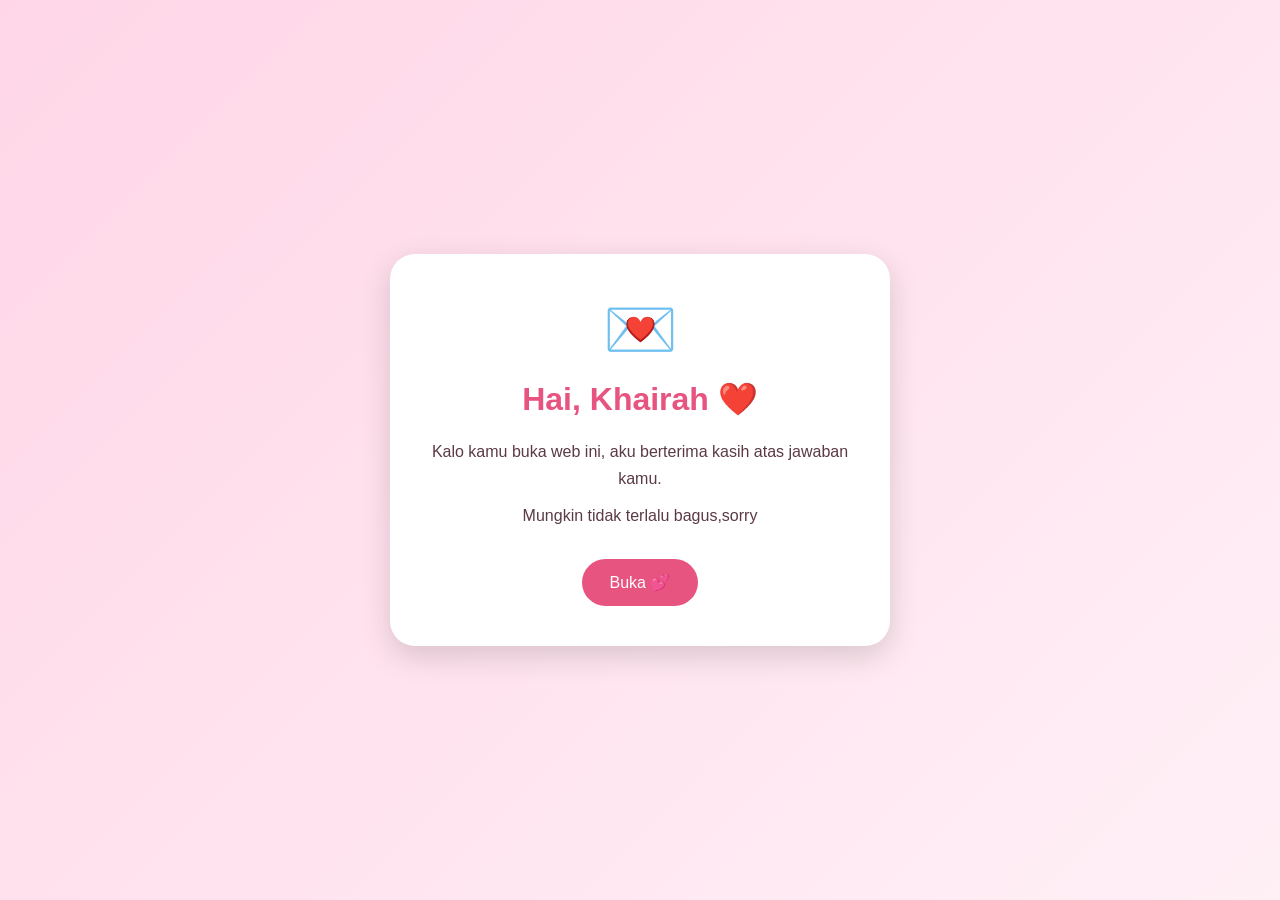
<file: index.html>
<!DOCTYPE html>
<html lang="id">
<head>
    <meta charset="UTF-8">
    <meta name="viewport" content="width=device-width, initial-scale=1.0">

    <title>Khairah Khalisah ❤️</title>

    <link rel="stylesheet" href="style.css">
</head>

<body>

    <!-- MUSIK BACKGROUND -->
    <audio id="musik" loop>
        <source src="lagu.mp3" type="audio/mpeg">
    </audio>


    <!-- HALAMAN AWAL -->

    <div id="halamanAwal" class="halaman">

        <div class="kotak">

            <div class="emoji">💌</div>

            <h1>Hai, Khairah ❤️</h1>

            <p>
                Kalo kamu buka web ini, aku berterima kasih atas jawaban kamu.
            </p>

            <p>
                Mungkin tidak terlalu bagus,sorry
            </p>

            <button id="tombolBuka">
                Buka 💕
            </button>

        </div>

    </div>


    <!-- HALAMAN SURAT -->

    <div id="halamanSurat" class="halaman" style="display:none;">

        <div class="container">

            <h1>Untuk BBY ❤️</h1>

            <p class="subjudul">
                Terimaksih Sayangg udah nerima aku kembali.
            </p>


            <div class="surat">

                <p>
                    Aku nggak tahu harus mulai dari mana.
                    Tapi setelah semua yang pernah kita lewati,
                    ternyata masih ada bagian dari diriku yang
                    belum benar-benar bisa melupakan kamu.
                </p>

                <p>
                    Kita pernah punya banyak cerita.
                    Ada tawa, ada bahagia, dan ada juga
                    kesalahan yang mungkin membuat semuanya berakhir.
                </p>

                <p>
                    Aku sadar mungkin dulu ada banyak hal
                    yang seharusnya bisa aku lakukan lebih baik.
                </p>

                <p>
                    Kita mulai semua dari awal lagi ya sayangg,kita perbaiki apa yang 
                    membuat kita berakhir dahulu,aku janji baklan berubah menjadi lebih baik lagi.
                </p>

                <h2>
                    I ❤️ You 
                </h2>

                <p>
                    I always love you bby
                </p>

                <h2>
                    I hope kita bakalan terus bersama selama-lamanya.
                </h2>

            </div>


            <!-- LINK VIDEO -->

            <div class="box">

                <p>
                    Jangan Ketawa!
                </p>

                <a href="video.html" id="linkVideo" class="tombol">
                    Lihat Video 🎬
                </a>

            </div>


            <div class="penutup">

                <p>
                    Thanks Bby 
                </p>

            </div>

        </div>

    </div>


    <script src="script.js"></script>

</body>
</html>
</file>
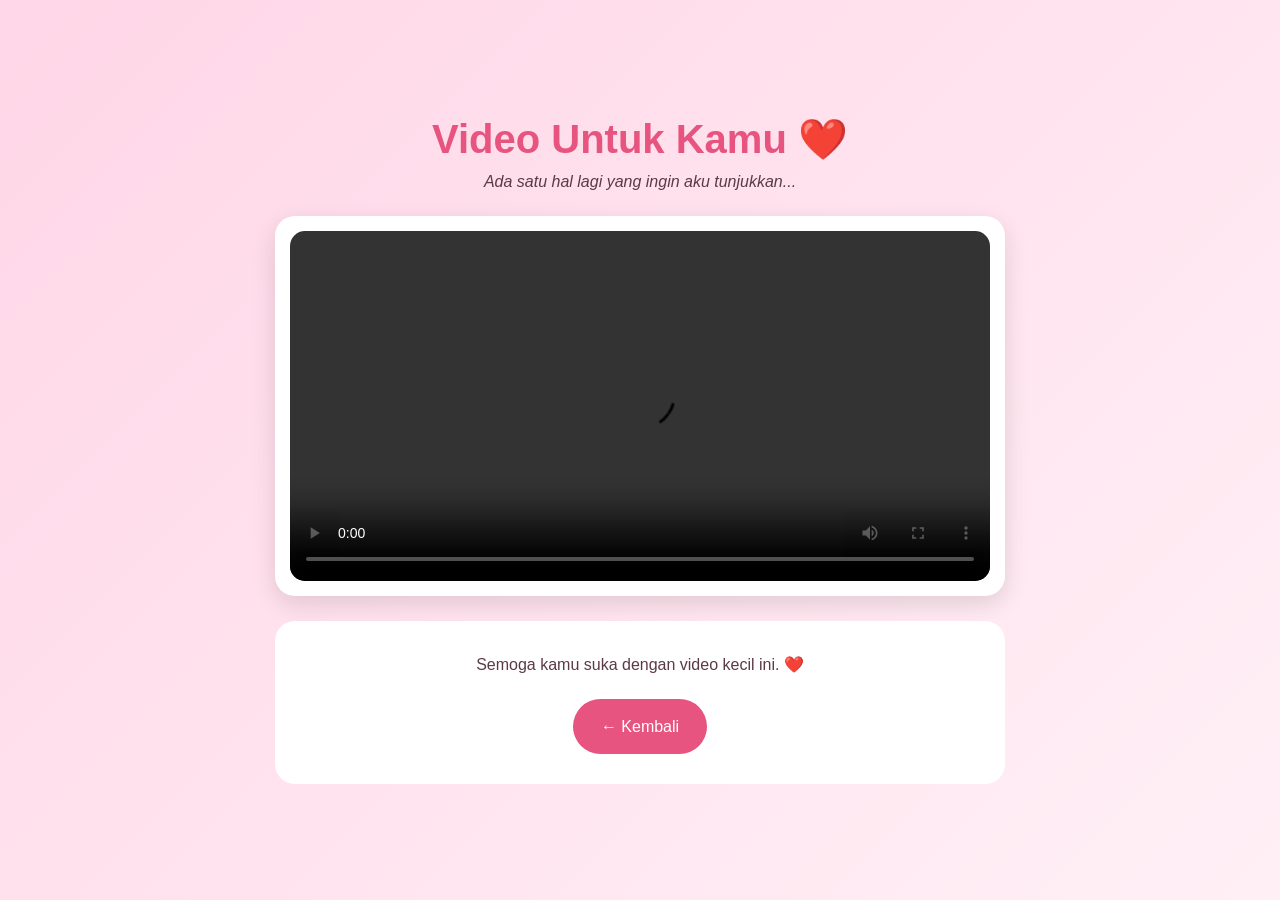
<file: video.html>
<!DOCTYPE html>
<html lang="id">
<head>

    <meta charset="UTF-8">

    <meta name="viewport"
          content="width=device-width, initial-scale=1.0">

    <title>Video Untuk Kamu ❤️</title>

    <link rel="stylesheet" href="style.css">

</head>

<body>


    <!-- MUSIK BACKGROUND -->

    <audio id="musik" loop>

        <source src="lagu.mp3" type="audio/mpeg">

    </audio>


    <div class="halaman">

        <div class="container">

            <h1>Video Untuk Kamu ❤️</h1>

            <p class="subjudul">
                Ada satu hal lagi yang ingin aku tunjukkan...
            </p>


            <!-- VIDEO -->

            <div class="video-container">

                <video id="video" controls>

                    <source src="video.mp4" type="video/mp4">

                    Browser kamu tidak mendukung video.

                </video>

            </div>


            <div class="penutup">

                <p>
                    Semoga kamu suka dengan video kecil ini. ❤️
                </p>

                <a href="index.html" id="tombolKembali" class="tombol">
                    ← Kembali
                </a>

            </div>

        </div>

    </div>


    <script>

        const musik = document.getElementById("musik");

        const video = document.getElementById("video");

        const tombolKembali =
            document.getElementById("tombolKembali");


        /*
        ========================================
        MENGAMBIL POSISI MUSIK SEBELUMNYA
        ========================================
        */

        const posisiMusik =
            localStorage.getItem("posisiMusik");


        if (posisiMusik !== null) {

            musik.currentTime =
                parseFloat(posisiMusik);

        }


        /*
        ========================================
        MENJALANKAN MUSIK
        ========================================
        */

        musik.play().catch(function() {

            console.log(
                "Browser memerlukan interaksi pengguna untuk memutar musik."
            );

        });


        /*
        ========================================
        VIDEO DIPUTAR
        MUSIK BERHENTI
        ========================================
        */

        video.addEventListener("play", function() {

            musik.pause();

        });


        /*
        ========================================
        VIDEO DI-PAUSE
        MUSIK LANJUT
        ========================================
        */

        video.addEventListener("pause", function() {

            if (!video.ended) {

                musik.play().catch(function() {});

            }

        });


        /*
        ========================================
        VIDEO SELESAI
        MUSIK LANJUT
        ========================================
        */

        video.addEventListener("ended", function() {

            musik.play().catch(function() {});

        });


        /*
        ========================================
        SIMPAN POSISI MUSIK
        SAAT KEMBALI KE HALAMAN AWAL
        ========================================
        */

        tombolKembali.addEventListener("click", function() {

            localStorage.setItem(
                "posisiMusik",
                musik.currentTime
            );

        });


        /*
        ========================================
        SIMPAN POSISI JIKA TAB DITUTUP
        ========================================
        */

        window.addEventListener("beforeunload", function() {

            localStorage.setItem(
                "posisiMusik",
                musik.currentTime
            );

        });

    </script>

</body>
</html>
</file>
<file: style.css>
* {
    box-sizing: border-box;
    margin: 0;
    padding: 0;
}

body {
    font-family: Arial, sans-serif;
    background: linear-gradient(135deg, #ffd6e7, #ffeef5);
    color: #5b3a45;
}


/* HALAMAN */

.halaman {
    min-height: 100vh;

    display: flex;
    justify-content: center;
    align-items: center;

    padding: 20px;
}


/* KOTAK AWAL */

.kotak {
    background: white;

    width: 100%;
    max-width: 500px;

    padding: 40px 30px;

    text-align: center;

    border-radius: 25px;

    box-shadow: 0 10px 30px rgba(0,0,0,0.15);
}

.emoji {
    font-size: 60px;
    margin-bottom: 15px;
}

.kotak h1 {
    color: #e75480;
    margin-bottom: 20px;
}

.kotak p {
    line-height: 1.7;
    margin-bottom: 10px;
}


/* BUTTON */

button {
    margin-top: 25px;

    padding: 14px 28px;

    border: none;
    border-radius: 30px;

    background: #e75480;
    color: white;

    font-size: 16px;

    cursor: pointer;

    transition: 0.3s;
}

button:hover {
    background: #d63d6d;
    transform: scale(1.05);
}


/* HALAMAN SURAT */

.container {
    width: 100%;
    max-width: 750px;

    text-align: center;

    padding: 30px 10px;
}

.container h1 {
    color: #e75480;
    font-size: 40px;
    margin-bottom: 10px;
}

.subjudul {
    margin-bottom: 25px;
    font-style: italic;
}


/* SURAT */

.surat {
    background: white;

    padding: 30px;

    border-radius: 25px;

    text-align: left;

    line-height: 1.8;

    box-shadow: 0 8px 25px rgba(0,0,0,0.1);
}

.surat p {
    margin-bottom: 20px;
}

.surat h2 {
    text-align: center;

    color: #e75480;

    margin: 25px 0;
}


/* BOX */

.box {
    background: white;

    margin-top: 25px;

    padding: 25px;

    border-radius: 20px;

    box-shadow: 0 8px 20px rgba(0,0,0,0.08);
}

.box h3 {
    color: #e75480;

    margin-bottom: 15px;
}


/* AUDIO */

audio {
    width: 100%;
}


/* VIDEO */

video {
    width: 100%;

    max-width: 650px;

    border-radius: 15px;
}


/* PENUTUP */

.penutup {
    background: white;

    margin-top: 25px;

    padding: 30px;

    border-radius: 20px;

    line-height: 1.7;
}


/* RESPONSIVE */

@media (max-width: 600px) {

    .container h1 {
        font-size: 30px;
    }

    .surat {
        padding: 22px;
    }

}

/* TOMBOL LINK */

.tombol {
    display: inline-block;

    margin-top: 20px;

    padding: 14px 28px;

    background: #e75480;

    color: white;

    text-decoration: none;

    border-radius: 30px;

    font-size: 16px;

    transition: 0.3s;
}

.tombol:hover {
    background: #d63d6d;

    transform: scale(1.05);
}


/* VIDEO */

.video-container {
    background: white;

    padding: 15px;

    border-radius: 20px;

    box-shadow: 0 8px 25px rgba(0,0,0,0.12);
}

.video-container video {
    width: 100%;

    max-width: 800px;

    display: block;

    border-radius: 15px;
}

/* =========================
   DASAR
========================= */

* {
    box-sizing: border-box;
    margin: 0;
    padding: 0;
}

body {
    font-family: Arial, sans-serif;

    background:
        linear-gradient(
            135deg,
            #ffd6e7,
            #fff0f6
        );

    color: #5b3a45;

    min-height: 100vh;
}


/* =========================
   HALAMAN
========================= */

.halaman {

    min-height: 100vh;

    display: flex;

    justify-content: center;

    align-items: center;

    padding: 25px;
}


/* =========================
   KOTAK AWAL
========================= */

.kotak {

    width: 100%;

    max-width: 500px;

    background: white;

    padding: 40px 30px;

    text-align: center;

    border-radius: 25px;

    box-shadow:
        0 10px 30px
        rgba(0,0,0,0.15);
}


.emoji {

    font-size: 60px;

    margin-bottom: 15px;
}


.kotak h1 {

    color: #e75480;

    margin-bottom: 20px;
}


.kotak p {

    line-height: 1.7;

    margin-bottom: 10px;
}


/* =========================
   CONTAINER
========================= */

.container {

    width: 100%;

    max-width: 750px;

    text-align: center;

    padding: 30px 10px;
}


.container h1 {

    color: #e75480;

    font-size: 40px;

    margin-bottom: 10px;
}


.subjudul {

    margin-bottom: 25px;

    font-style: italic;
}


/* =========================
   SURAT
========================= */

.surat {

    background: white;

    padding: 30px;

    border-radius: 25px;

    text-align: left;

    line-height: 1.8;

    box-shadow:
        0 8px 25px
        rgba(0,0,0,0.1);
}


.surat p {

    margin-bottom: 20px;
}


.surat h2 {

    text-align: center;

    color: #e75480;

    margin: 25px 0;
}


/* =========================
   BOX
========================= */

.box {

    background: white;

    margin-top: 25px;

    padding: 25px;

    border-radius: 20px;

    box-shadow:
        0 8px 20px
        rgba(0,0,0,0.08);
}


/* =========================
   TOMBOL
========================= */

button,
.tombol {

    display: inline-block;

    margin-top: 20px;

    padding: 14px 28px;

    border: none;

    border-radius: 30px;

    background: #e75480;

    color: white;

    font-size: 16px;

    text-decoration: none;

    cursor: pointer;

    transition: 0.3s;
}


button:hover,
.tombol:hover {

    background: #d63d6d;

    transform: scale(1.05);
}


/* =========================
   VIDEO
========================= */

.video-container {

    background: white;

    padding: 15px;

    border-radius: 20px;

    box-shadow:
        0 8px 25px
        rgba(0,0,0,0.12);
}


.video-container video {

    width: 100%;

    display: block;

    border-radius: 15px;
}


/* =========================
   PENUTUP
========================= */

.penutup {

    background: white;

    margin-top: 25px;

    padding: 30px;

    border-radius: 20px;

    line-height: 1.7;
}


/* =========================
   HP
========================= */

@media (max-width: 600px) {

    .container h1 {

        font-size: 30px;

    }

    .surat {

        padding: 22px;

    }

    .kotak {

        padding: 30px 20px;

    }

}
</file>
